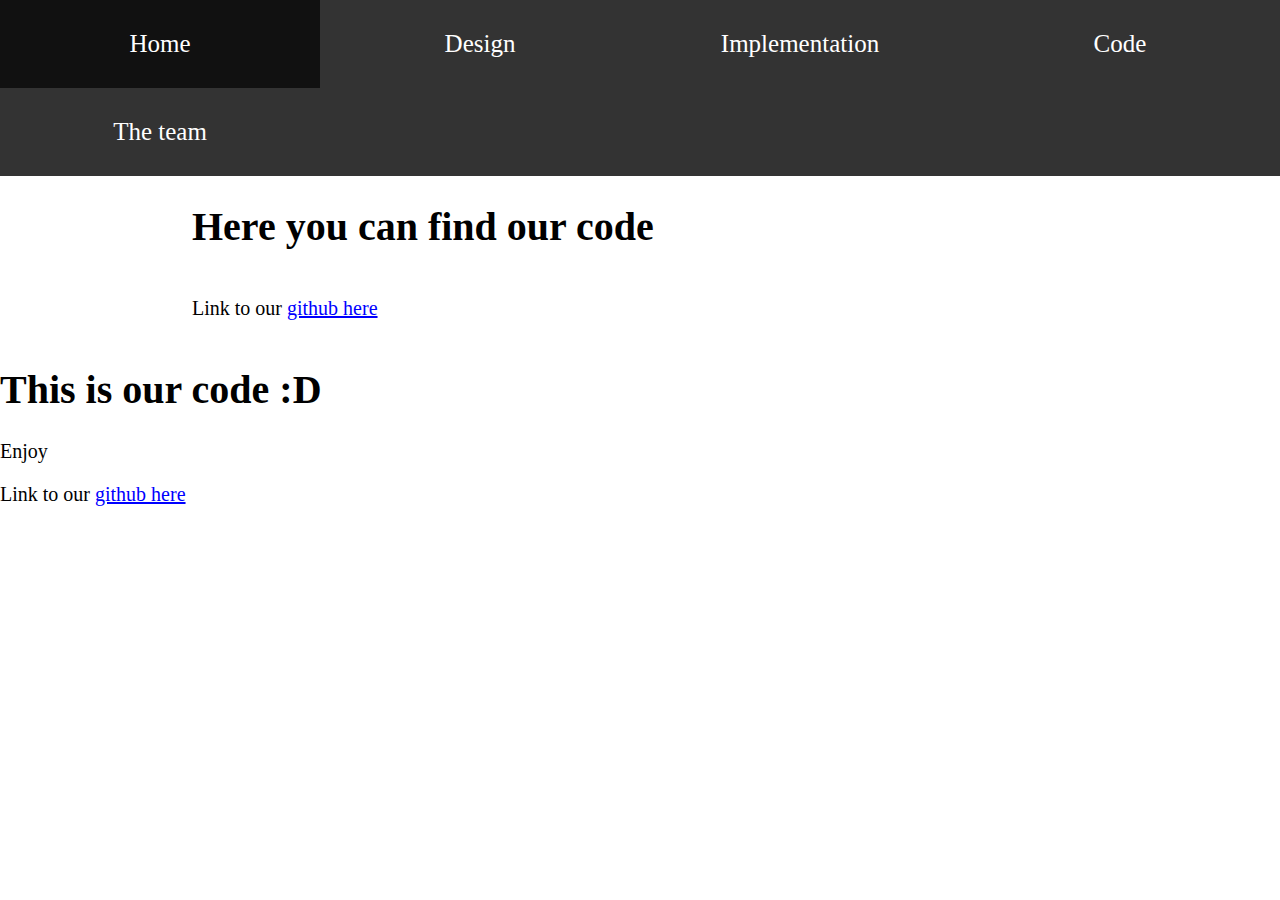
<file: code.html>
<!DOCTYPE html>
<html>
    <head>
        <link rel="stylesheet" href="styles/main.css">
    </head>
    <body>
        <nav>
            <ul class="navigation_bar">
                <li><a href="/KOBE/">Home</a></li>
                <li><a href="design.html">Design</a></li>
                <li><a href="implementation.html">Implementation</a></li>
                <li><a href="code.html">Code</a></li>
                <li><a href="the_team.html">The team</a></li>
            </ul>
        </nav>
        <div class="page_content">
        <div class="content_container">
            <h1>Here you can find our code</h1>
            <p>Link to our 
                <a href="https://github.com/qharo/Kobe/tree/overlord" style="color: blue; cursor: pointer;"> github here</a>
            </p>
        </div>
    </div>
        <h1>This is our code :D</h1>
        <p>Enjoy</p>
        <p>Link to our 
            <a href="https://github.com/qharo/Kobe/tree/overlord" style="color: blue; cursor: pointer;"> github here</a>
        </p>

        
    </body>
</html>
</file>
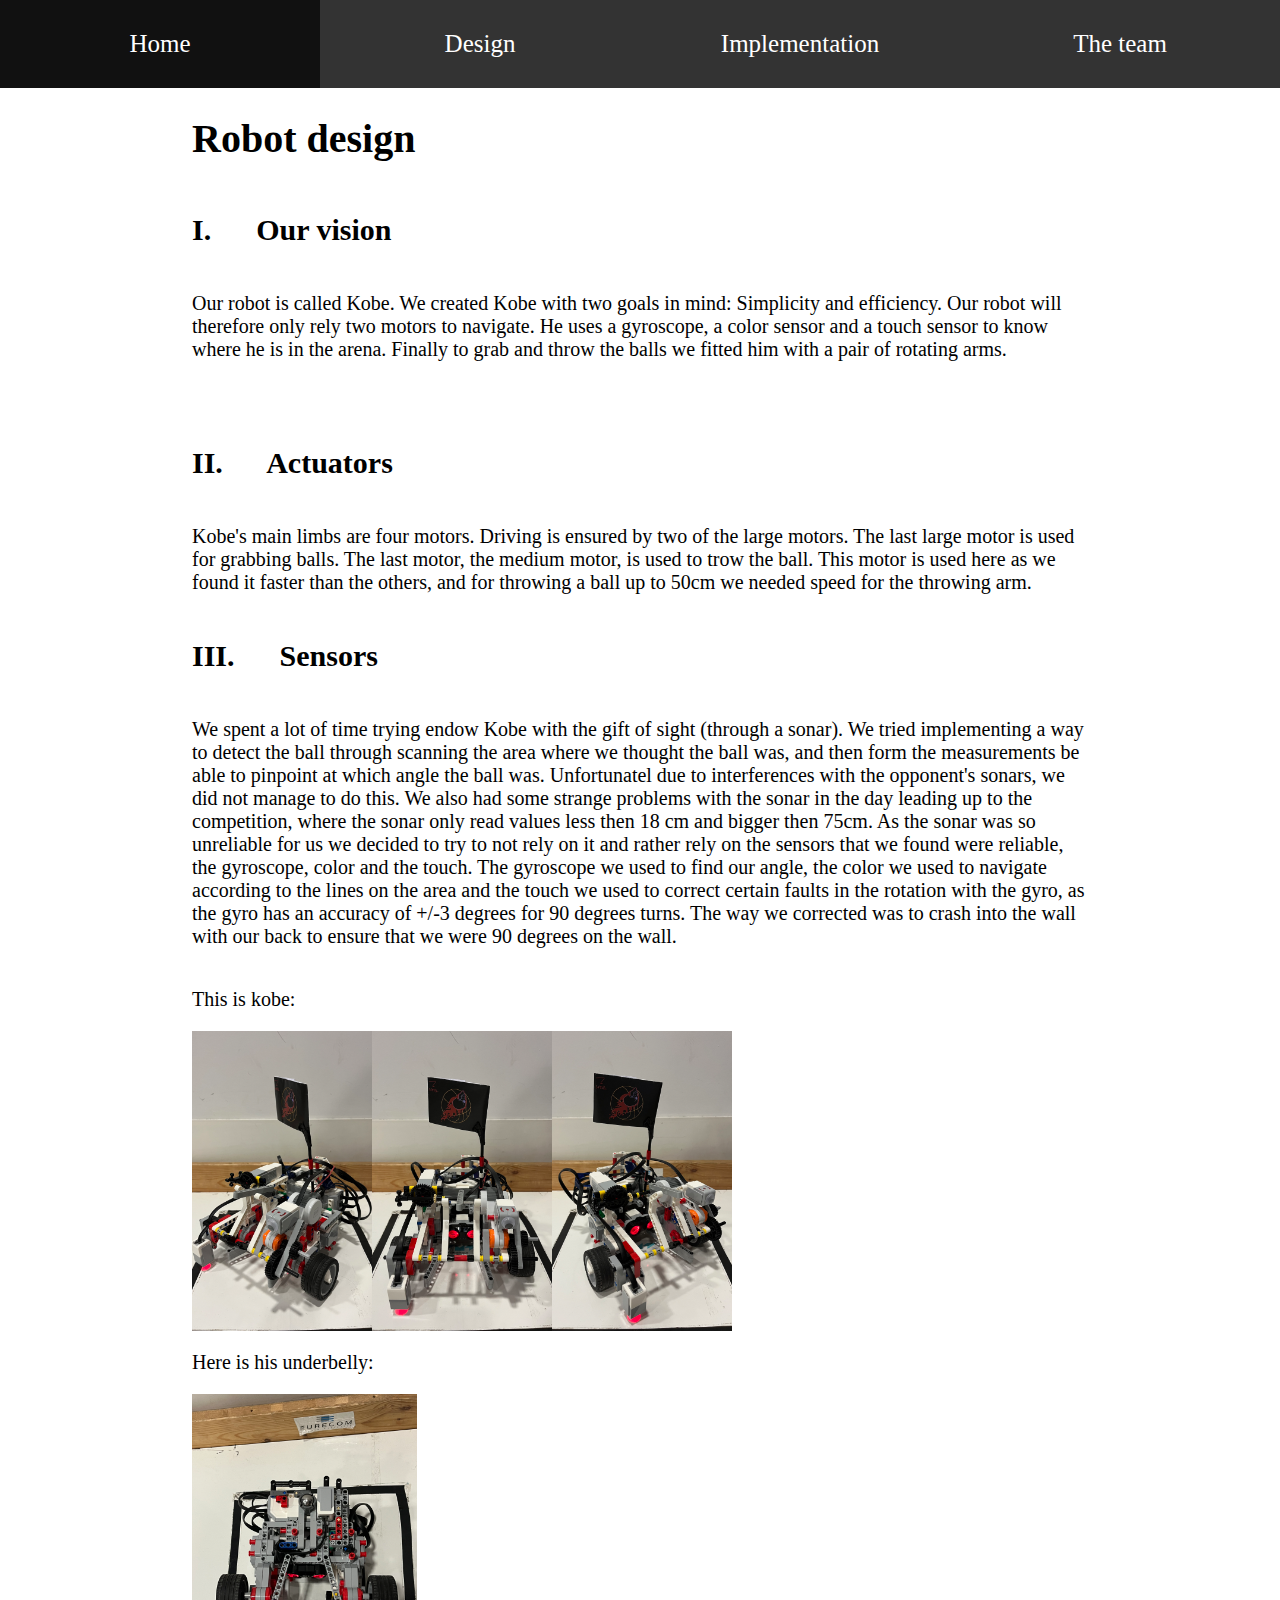
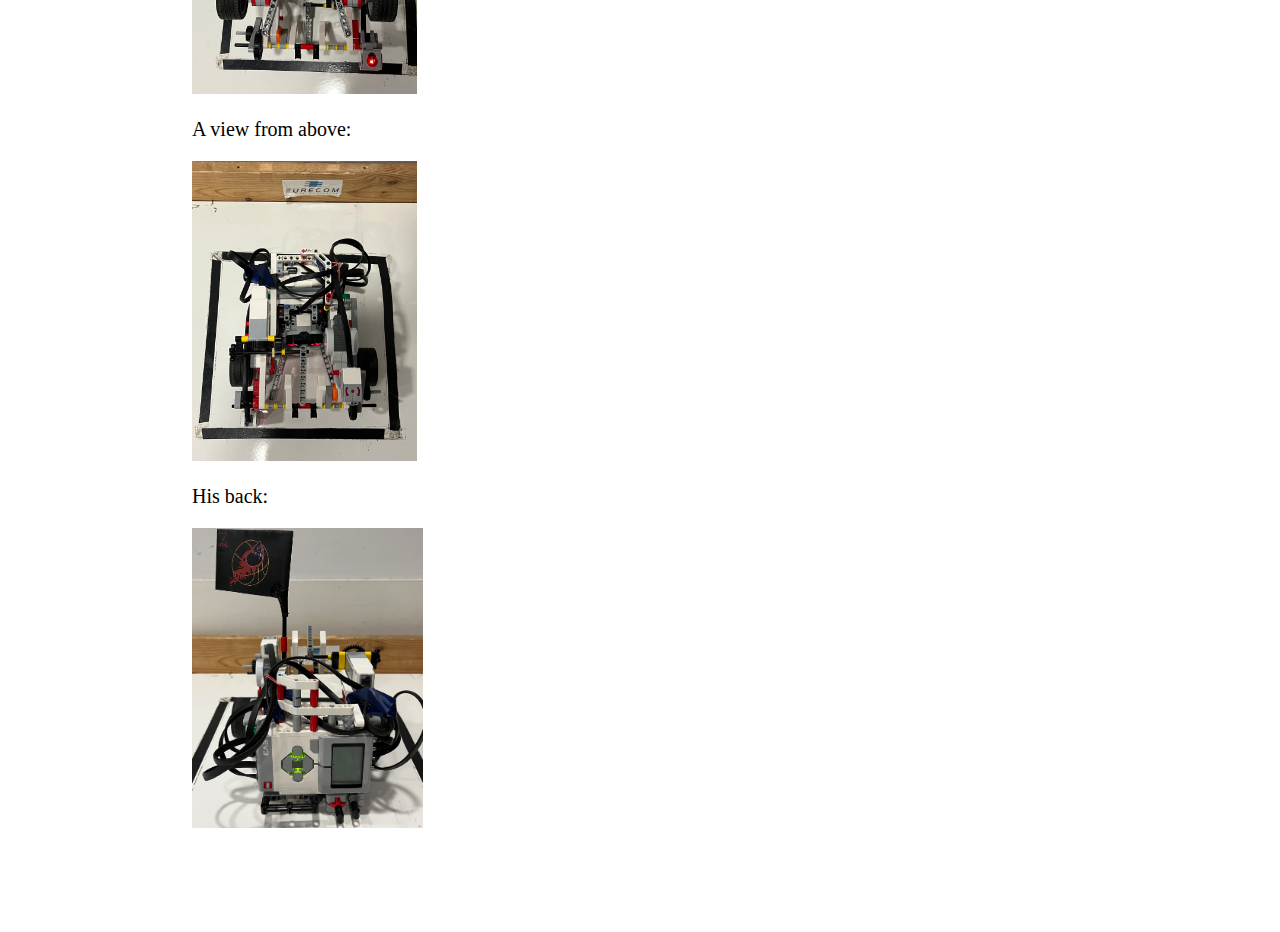
<file: design.html>
<!DOCTYPE html>
<html>
    <head>
        <link rel="stylesheet" href="styles/main.css">
    </head>

    <body>
        <nav>
            <ul class="navigation_bar">
                <li><a href="/KOBE/">Home</a></li>
                <li><a href="design.html">Design</a></li>
                <li><a href="implementation.html">Implementation</a></li>
                <li><a href="the_team.html">The team</a></li>
            </ul>
        </nav>
        <div class="page_content">
        <div class="content_container">
            <h1 style="text-align: left;">Robot design</h1>

            <h2 style="text-align: left;">I. &emsp; Our vision</h2>
            <p>Our robot is called Kobe.
                We created Kobe with two goals in mind: Simplicity and efficiency.
                Our robot will therefore only rely two motors to navigate.  He uses a gyroscope, a color sensor and a touch sensor to know where he is in the arena.
                Finally to grab and throw the balls we fitted him with a pair of rotating arms.
            <p>

            <h2 style="text-align: left;">II. &emsp; Actuators</h2>
            <p>Kobe's main limbs are four motors.  Driving is ensured by two of the large motors.  
                The last large motor is used for grabbing balls. The last motor, the medium motor, is used to trow the ball. This motor is used here as we found it faster than 
                the others, and for throwing a ball up to 50cm we needed speed for the throwing arm.
            </p>
                
            <h2 style="text-align: left;">III. &emsp; Sensors</h2>
            <p>We spent a lot of time trying endow Kobe with the gift of sight (through a sonar). We tried implementing a way to detect the ball through scanning the area where we
                thought the ball was, and then form the measurements be able to pinpoint at which angle the ball was. Unfortunatel due to interferences with the opponent's sonars, we 
                did not manage to do this. We also had some strange problems with the sonar in the day leading up to the competition, where the sonar only read 
                values less then 18 cm and bigger then 75cm. As the sonar was so unreliable for us we decided to try to not rely on it and rather rely on the sensors that we found were
                reliable, the gyroscope, color and the touch. The gyroscope we used to find our angle, the color we used to navigate according to the lines on the area and the touch we 
                used to correct certain faults in the rotation with the gyro, as the gyro has an accuracy of +/-3 degrees for 90 degrees turns. The way we corrected was to crash into the wall
                with our back to ensure that we were 90 degrees on the wall.
            </p>

            <p>This is kobe:</p>
            <div style="display: flex;">
                <img src="images/L.jpg" alt="picture of the robot" height="300"/>
                <img src="images/M.jpg" alt="picture of the robot" height="300"/>
                <img src="images/R.jpg" alt="picture of the robot" height="300"/>
            </div>

            <p>Here is his underbelly:</p>
            <div>
                <img src="images/Bottom.jpg" alt="picture of the robot" height="300"/>
            </div>

            <p>A view from above:</p>
            <div>
                <img src="images/top.jpg" alt="picture of the robot" height="300"/>
            </div>

            <p>His back:</p>
            <div>
                <img src="images/Back.jpg" alt="picture of the robot" height="300"/>
            </div>
        </div>
    </div>
    </body>
</html>
</file>
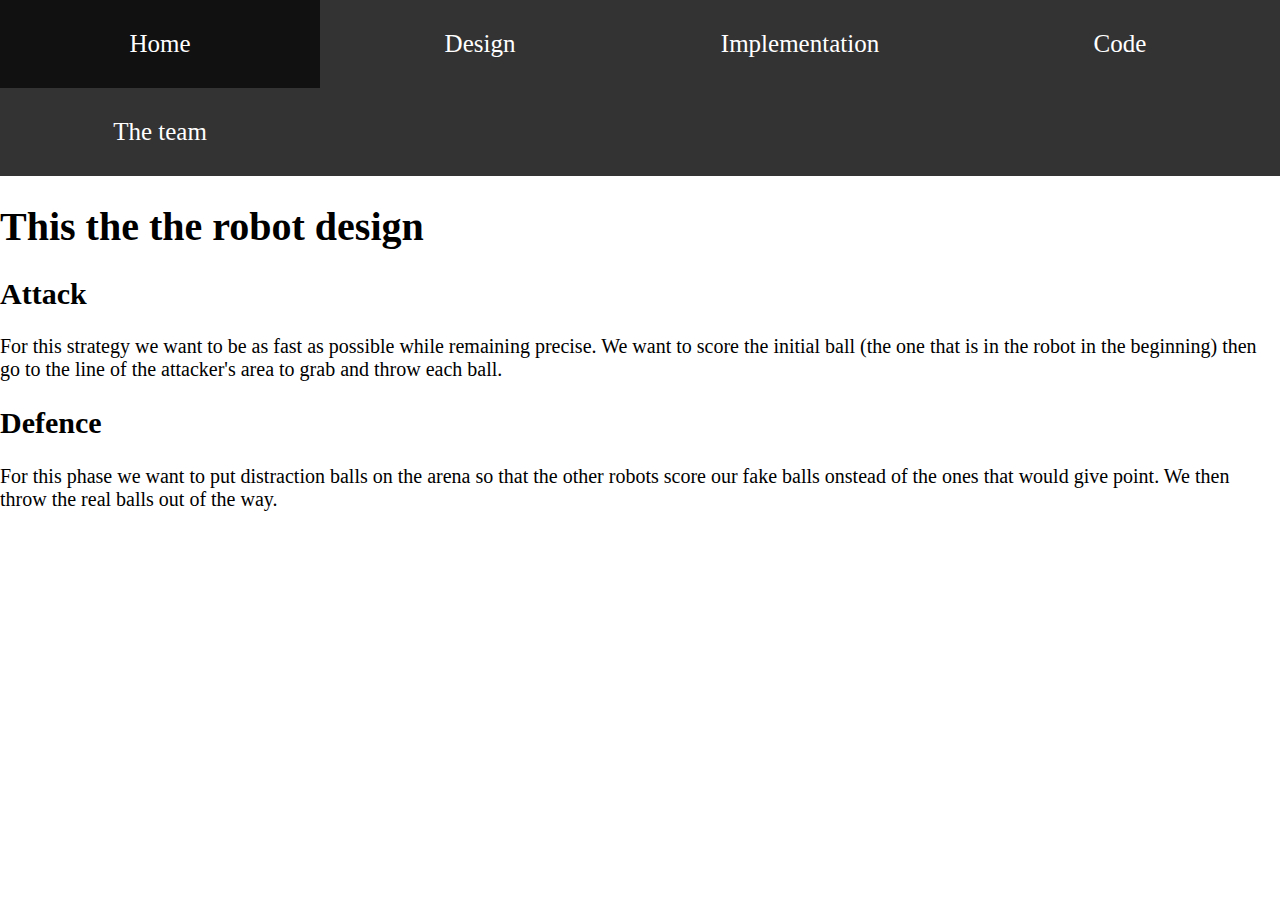
<file: Implementation.html>
<!DOCTYPE html>
<html>
    <head>
        <link rel="stylesheet" href="styles/main.css">
    </head>

    <body>
        <nav>
            <ul class="navigation_bar">
                <li><a href="/KOBE/">Home</a></li>
                <li><a href="design.html">Design</a></li>
                <li><a href="implementation.html">Implementation</a></li>
                <li><a href="code.html">Code</a></li>
                <li><a href="the_team.html">The team</a></li>
            </ul>
        </nav>

        <h1>This the the robot design</h1>
        <h2>Attack</h2>
        <p>For this strategy we want to be as fast as possible while remaining precise.
            We want to score the initial ball (the one that is in the robot in the beginning) then go to the line of the attacker's area to grab and throw each ball.<p>
        <h2>Defence</h2>
        <p>For this phase we want to put distraction balls on the arena so that the other robots score our fake balls onstead of the ones that would give point.
            We then throw the real balls out of the way.
        </p>
    </body>
</html>
</file>
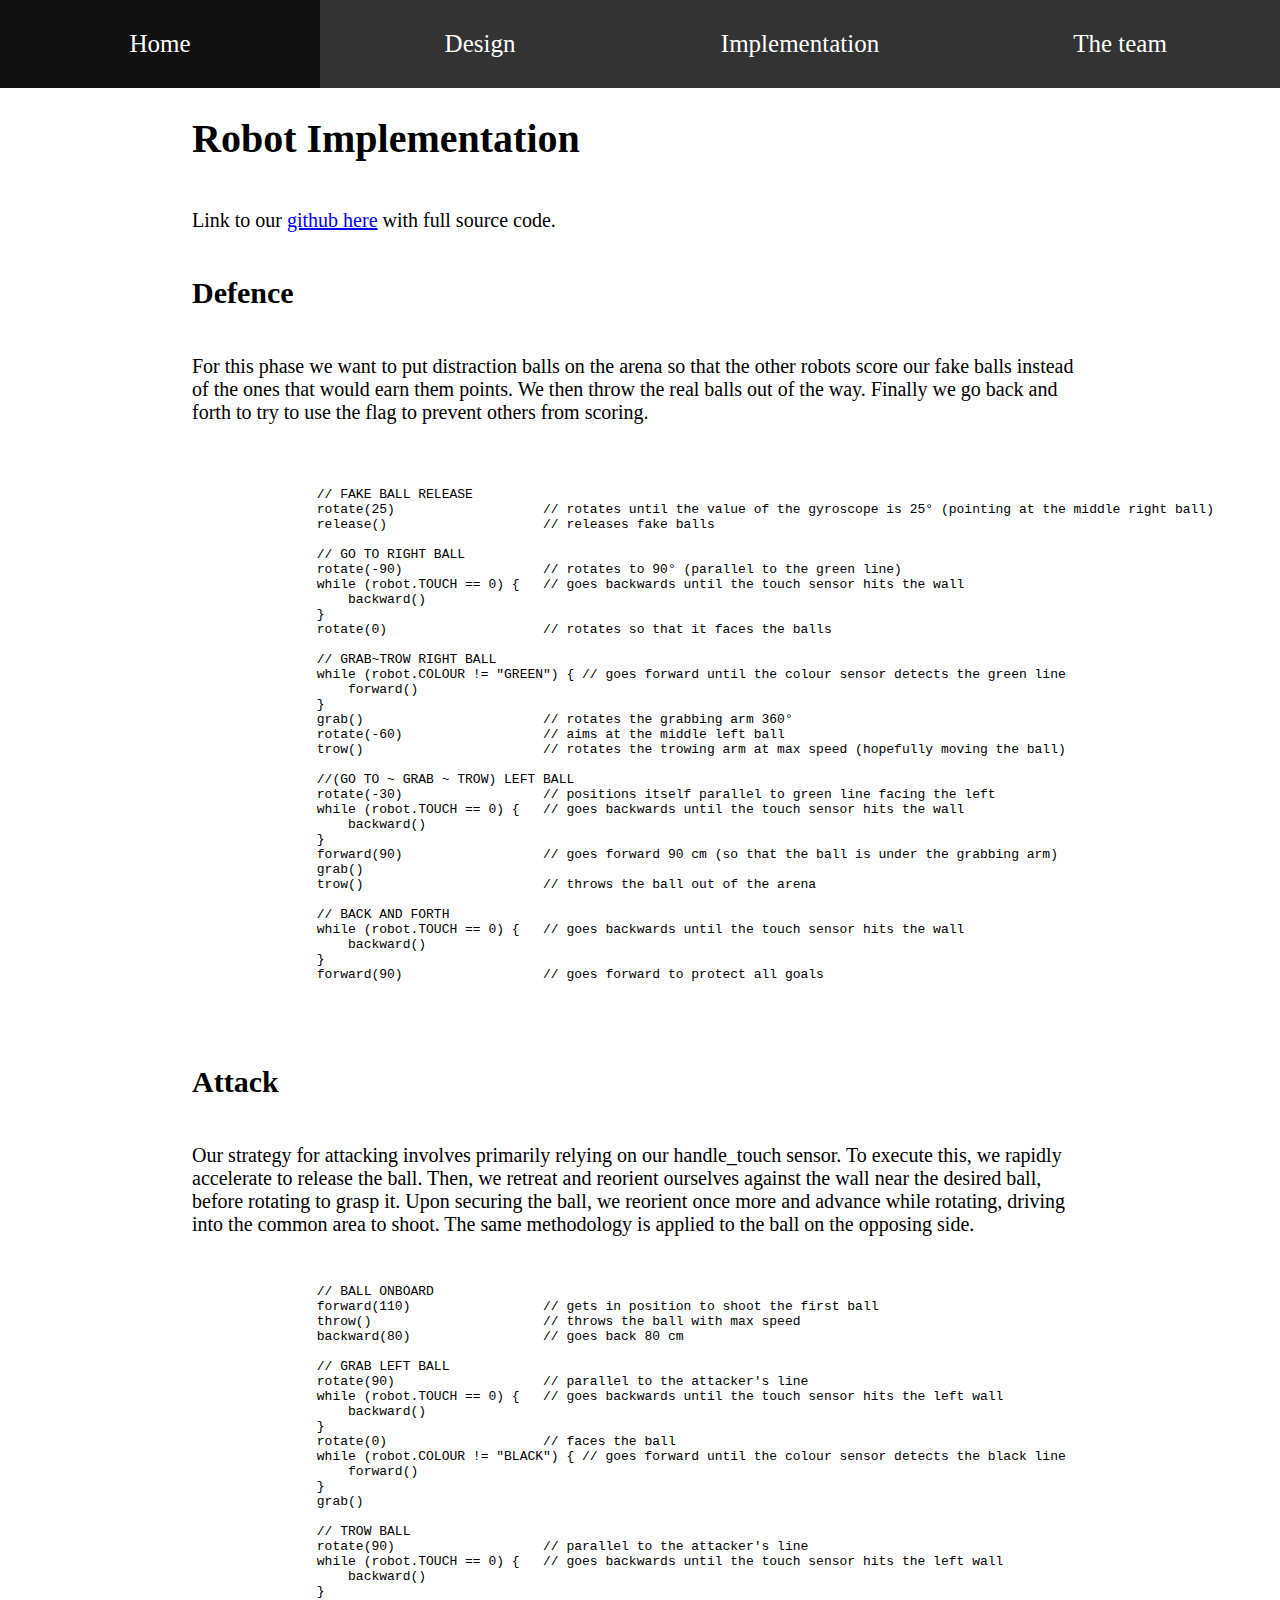
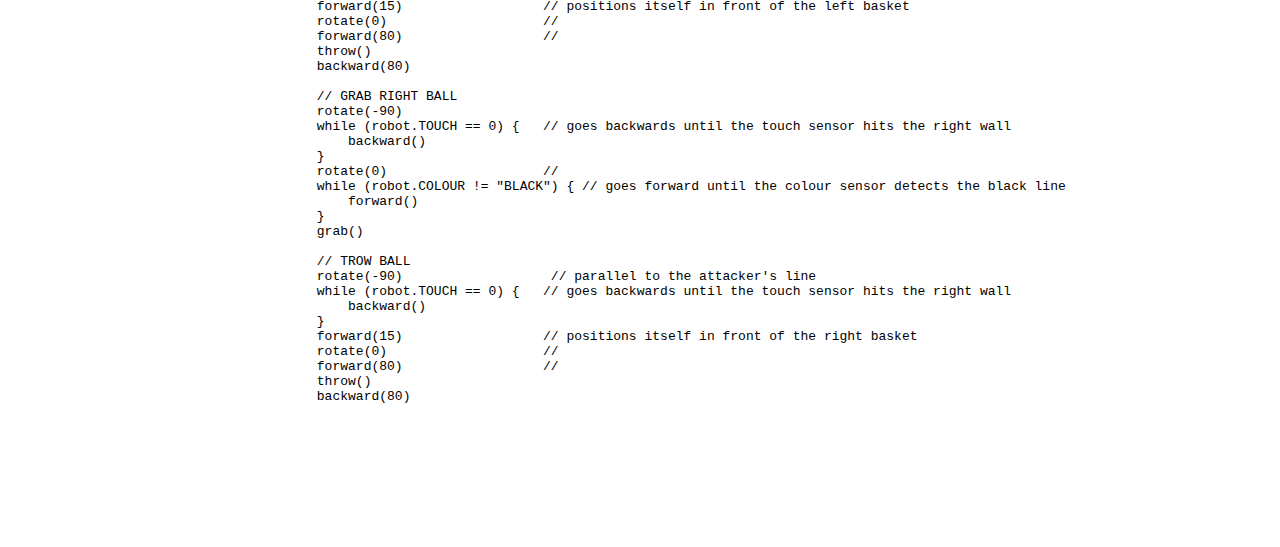
<file: implementation.html>
<!DOCTYPE html>
<html>
    <head>
        <link rel="stylesheet" href="styles/main.css">
    </head>

    <body>
        <nav>
            <ul class="navigation_bar">
                <li><a href="/KOBE/">Home</a></li>
                <li><a href="design.html">Design</a></li>
                <li><a href="implementation.html">Implementation</a></li>
                <li><a href="the_team.html">The team</a></li>
            </ul>
        </nav>
        <div class="page_content">
        <div class="content_container">
        <h1>Robot Implementation</h1>

        <p>Link to our 
            <a href="https://github.com/qharo/Kobe/tree/overlord" style="color: blue; cursor: pointer;"> github here</a>
            with full source code.
        </p>

        <h2>Defence</h2>
        <p>For this phase we want to put distraction balls on the arena so that the other robots score our fake balls instead of the ones that would earn them points.
            We then throw the real balls out of the way. Finally we go back and forth to try to use the flag to prevent others from scoring.
        </p>
        <pre>    
            <code class="language-none"> 
                // FAKE BALL RELEASE
                rotate(25)                   // rotates until the value of the gyroscope is 25° (pointing at the middle right ball)
                release()                    // releases fake balls

                // GO TO RIGHT BALL
                rotate(-90)                  // rotates to 90° (parallel to the green line)
                while (robot.TOUCH == 0) {   // goes backwards until the touch sensor hits the wall 
                    backward()
                }
                rotate(0)                    // rotates so that it faces the balls

                // GRAB~TROW RIGHT BALL
                while (robot.COLOUR != "GREEN") { // goes forward until the colour sensor detects the green line
                    forward()
                }
                grab()                       // rotates the grabbing arm 360°
                rotate(-60)                  // aims at the middle left ball
                trow()                       // rotates the trowing arm at max speed (hopefully moving the ball)

                //(GO TO ~ GRAB ~ TROW) LEFT BALL
                rotate(-30)                  // positions itself parallel to green line facing the left
                while (robot.TOUCH == 0) {   // goes backwards until the touch sensor hits the wall 
                    backward()               
                }
                forward(90)                  // goes forward 90 cm (so that the ball is under the grabbing arm)
                grab()                       
                trow()                       // throws the ball out of the arena
                
                // BACK AND FORTH
                while (robot.TOUCH == 0) {   // goes backwards until the touch sensor hits the wall 
                    backward()               
                }
                forward(90)                  // goes forward to protect all goals

            </code>
        </pre>

        <h2>Attack</h2>
        <p>Our strategy for attacking involves primarily relying on our handle_touch sensor. 
            To execute this, we rapidly accelerate to release the ball. 
            Then, we retreat and reorient ourselves against the wall near the desired ball, before rotating to grasp it.
            Upon securing the ball, we reorient once more and advance while rotating, driving into the common area to shoot. 
            The same methodology is applied to the ball on the opposing side.
        </p>
        <pre>
            <code class="language-none">
                // BALL ONBOARD
                forward(110)                 // gets in position to shoot the first ball
                throw()                      // throws the ball with max speed
                backward(80)                 // goes back 80 cm 

                // GRAB LEFT BALL
                rotate(90)                   // parallel to the attacker's line
                while (robot.TOUCH == 0) {   // goes backwards until the touch sensor hits the left wall 
                    backward()               
                }
                rotate(0)                    // faces the ball
                while (robot.COLOUR != "BLACK") { // goes forward until the colour sensor detects the black line
                    forward()
                }
                grab()

                // TROW BALL
                rotate(90)                   // parallel to the attacker's line
                while (robot.TOUCH == 0) {   // goes backwards until the touch sensor hits the left wall 
                    backward()               
                }
                forward(15)                  // positions itself in front of the left basket
                rotate(0)                    //
                forward(80)                  //
                throw()
                backward(80)

                // GRAB RIGHT BALL
                rotate(-90)
                while (robot.TOUCH == 0) {   // goes backwards until the touch sensor hits the right wall 
                    backward()               
                }
                rotate(0)                    //
                while (robot.COLOUR != "BLACK") { // goes forward until the colour sensor detects the black line
                    forward()
                }
                grab()

                // TROW BALL
                rotate(-90)                   // parallel to the attacker's line
                while (robot.TOUCH == 0) {   // goes backwards until the touch sensor hits the right wall 
                    backward()               
                }
                forward(15)                  // positions itself in front of the right basket
                rotate(0)                    //
                forward(80)                  //
                throw()
                backward(80)
            </code>
        </pre>
    </div>
    </div>
    </body>
</html>
</file>
<file: styles/main.css>
body{
    margin: 0;
    margin-bottom: 100px;
}

.navigation_bar {
    display: grid;
    grid-template-columns: repeat(4, 1fr);
    list-style-type: none;
    margin: 0;
    padding: 0;
    overflow: hidden;
    background-color: #333;
  }
  
.navigation_bar li {
    float: left;
  }
  
.navigation_bar li a {
    display: flex;
    color: white;
    align-items: center;
    justify-content: center;
    font-size: 25px;
    padding: 14px 16px;
    height: 60px;
    text-decoration: none;
  }
  
  /* Change the link color to #111 (black) on hover */
.navigation_bar li a:hover {
    background-color: #111;
  }

h1 {
    font-size: 40px;
}

h2 {
  font-size: 30px;
}

p{
  font-size: 20px;
}

.page_content{
  display: flex;
  align-items: center;
  flex-direction: column;
}

.content_container{
  width: 70%;
  display: flex;
  flex-direction: column;
  justify-content: center;
}

video {
  width: 70%;
  height: auto;
}
@media (max-width: 600px) {
  video {
    width: 100%;
  }
}
</file>
